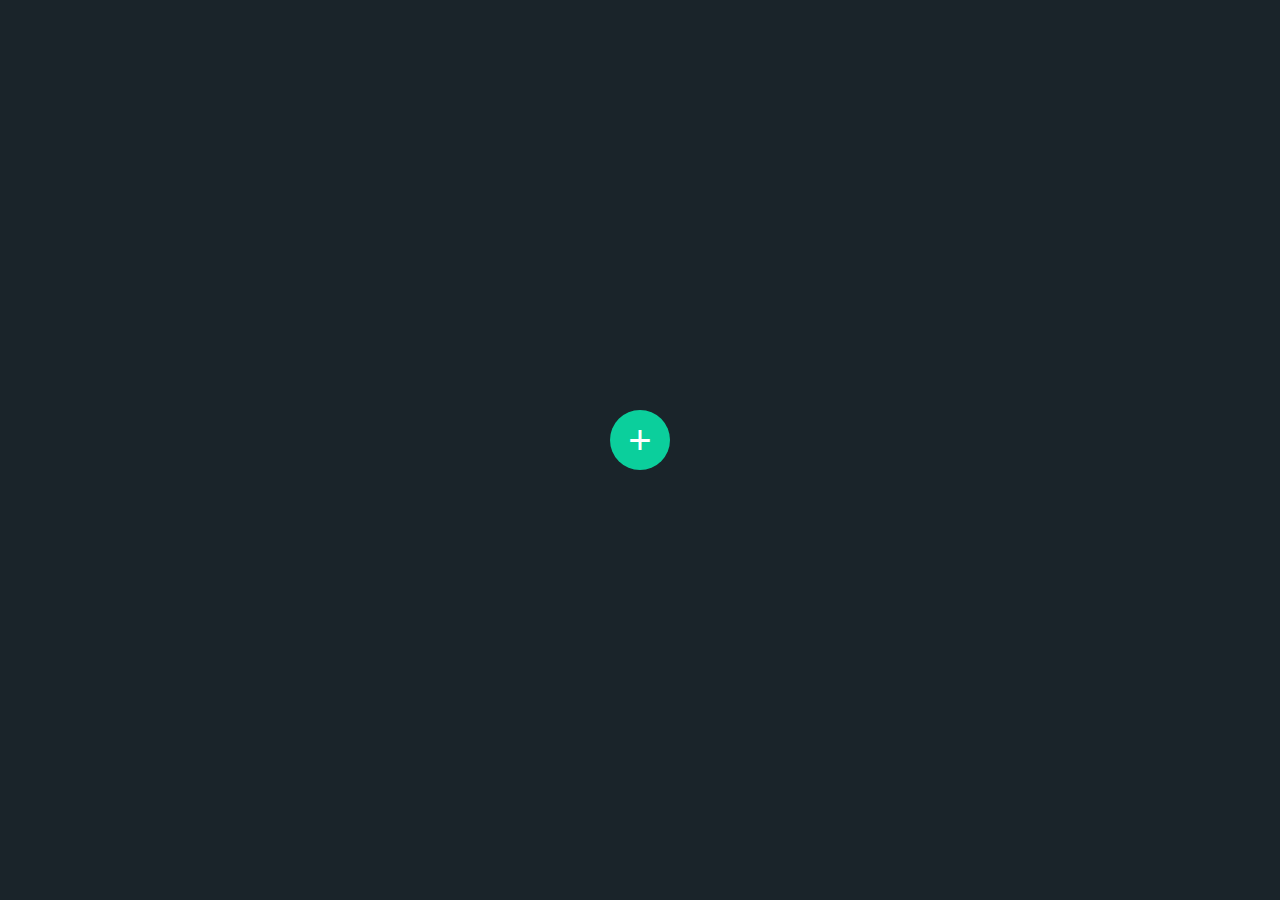
<file: animated popup box/index.html>
<!DOCTYPE html>
<html lang="en">
<head>
    <meta charset="UTF-8">
    <meta http-equiv="X-UA-Compatible" content="IE=edge">
    <meta name="viewport" content="width=device-width, initial-scale=1.0">
    <title>Simple Popup Box</title>
    <link rel="stylesheet" href="./style.css">
</head>
<body>
    <div class="container" id="container">
        <div class="content">
            <h2>Heading...</h2>
            <p>Lorem, ipsum dolor sit amet consectetur adipisicing elit. 
            Dolores possimus iste esse velit porro dolorum nulla rem similique neque, 
            temporibus beatae labore soluta ad debitis obcaecati a nostrum, sapiente odio?</p>
        </div>
        <div class="toggleBtn" id="toggleBtn"></div>
    </div>

    <script>
        toggleBtn.onclick = () => {
            container.classList.toggle('active')
        }
    </script>
</body>
</html>
</file>
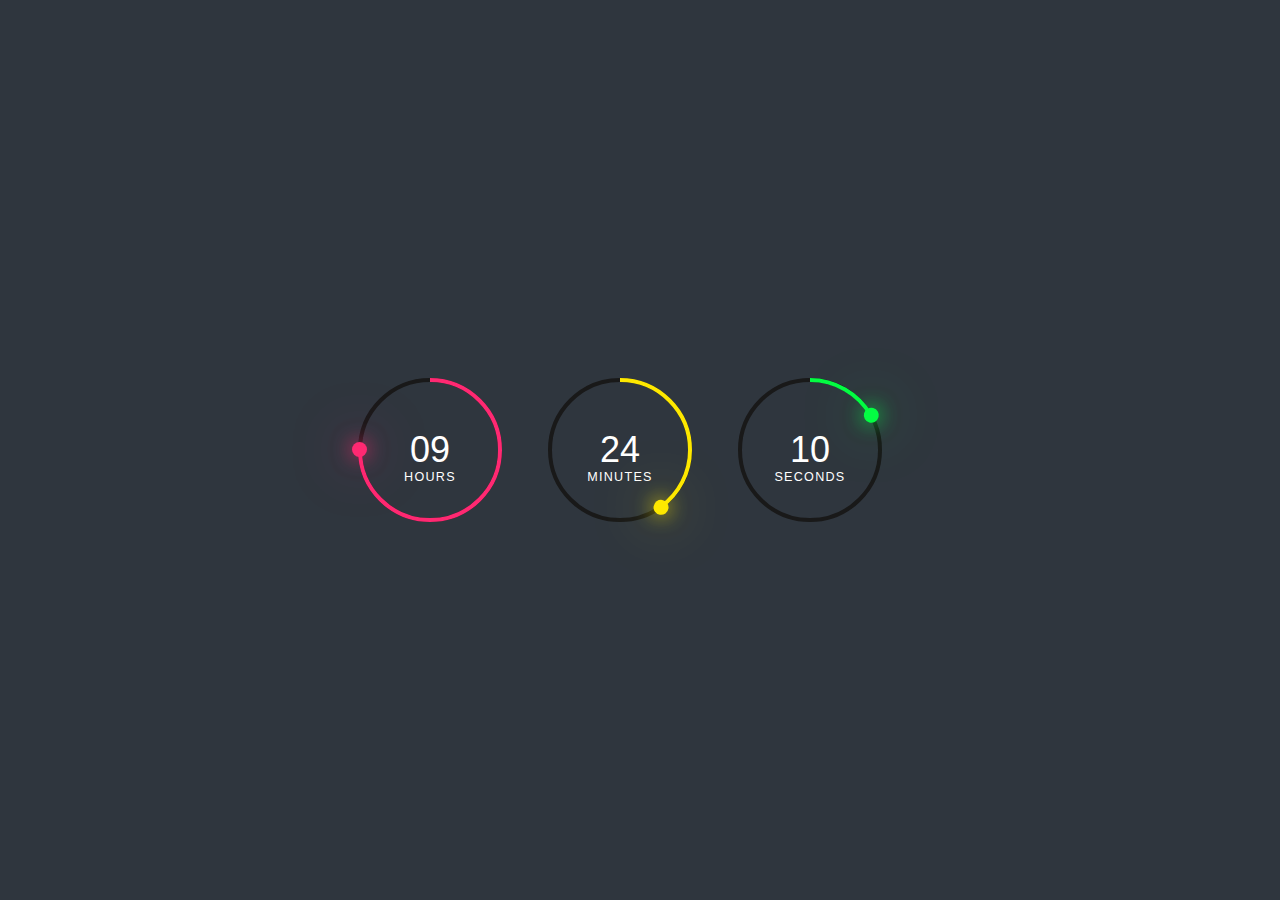
<file: digital clock/index.html>
<!DOCTYPE html>
<html lang="en">
<head>
    <meta charset="UTF-8">
    <meta http-equiv="X-UA-Compatible" content="IE=edge">
    <meta name="viewport" content="width=device-width, initial-scale=1.0">
    <title>Digital Clock</title>
    <link rel="stylesheet" href="./style.css">
</head>
<body>
    <div id="time">
        <div class="circle" style="--clr:#ff2972;">
            <div class="dots hr_dot" id="hr_dot"></div>
            <svg>
                <circle cx="70" cy="70" r="70"></circle>
                <circle cx="70" cy="70" r="70" id="hh"></circle>
            </svg>
            <div id="hours">00</div>
        </div>
        <div class="circle" style="--clr:#fee800;">
            <div class="dots min_dot" id="min_dot"></div>
            <svg>
                <circle cx="70" cy="70" r="70"></circle>
                <circle cx="70" cy="70" r="70" id="mm"></circle>
            </svg>
            <div id="minutes">00</div>
        </div>
        <div class="circle" style="--clr:#04fc43;">
            <div class="dots sec_dot" id="sec_dot"></div>
            <svg>
                <circle cx="70" cy="70" r="70"></circle>
                <circle cx="70" cy="70" r="70" id="ss"></circle>
            </svg>
            <div id="seconds">00</div>
        </div>
        <div class="ap">
            <idv id="ampm"></idv>
        </div>
    </div>
    <script>
        setInterval(() => {
            let h = new Date().getHours(), m = new Date().getMinutes(), s = new Date().getSeconds();
            hours.innerHTML = (h > 12) ? h -12 : h, minutes.innerHTML = m, seconds.innerHTML = s, ampm = h >= 12 ? 'PM' : 'AM', hours.innerHTML = (h < 10) ? '0' + h + '<br><span>Hours</span>' : h + '<br><span>Hours</span>', minutes.innerHTML = (m < 10) ? '0' + m + '<br><span>Minutes</span>' : m + '<br><span>Minutes</span>', seconds.innerHTML = (s < 10) ? '0' + s + '<br><span>Seconds</span>' : s + '<br><span>Seconds</span>', hh.style.strokeDashoffset = 440 - (440 * h) / 12, mm.style.strokeDashoffset = 440 - (440 * m) / 60, ss.style.strokeDashoffset = 440 - (440 * s) / 60, hr_dot.style.transform = `rotate(${h * 30}deg)`, min_dot.style.transform = `rotate(${m * 6}deg)`, sec_dot.style.transform = `rotate(${s * 6}deg)`;
        })
    </script>
</body>
</html>
</file>
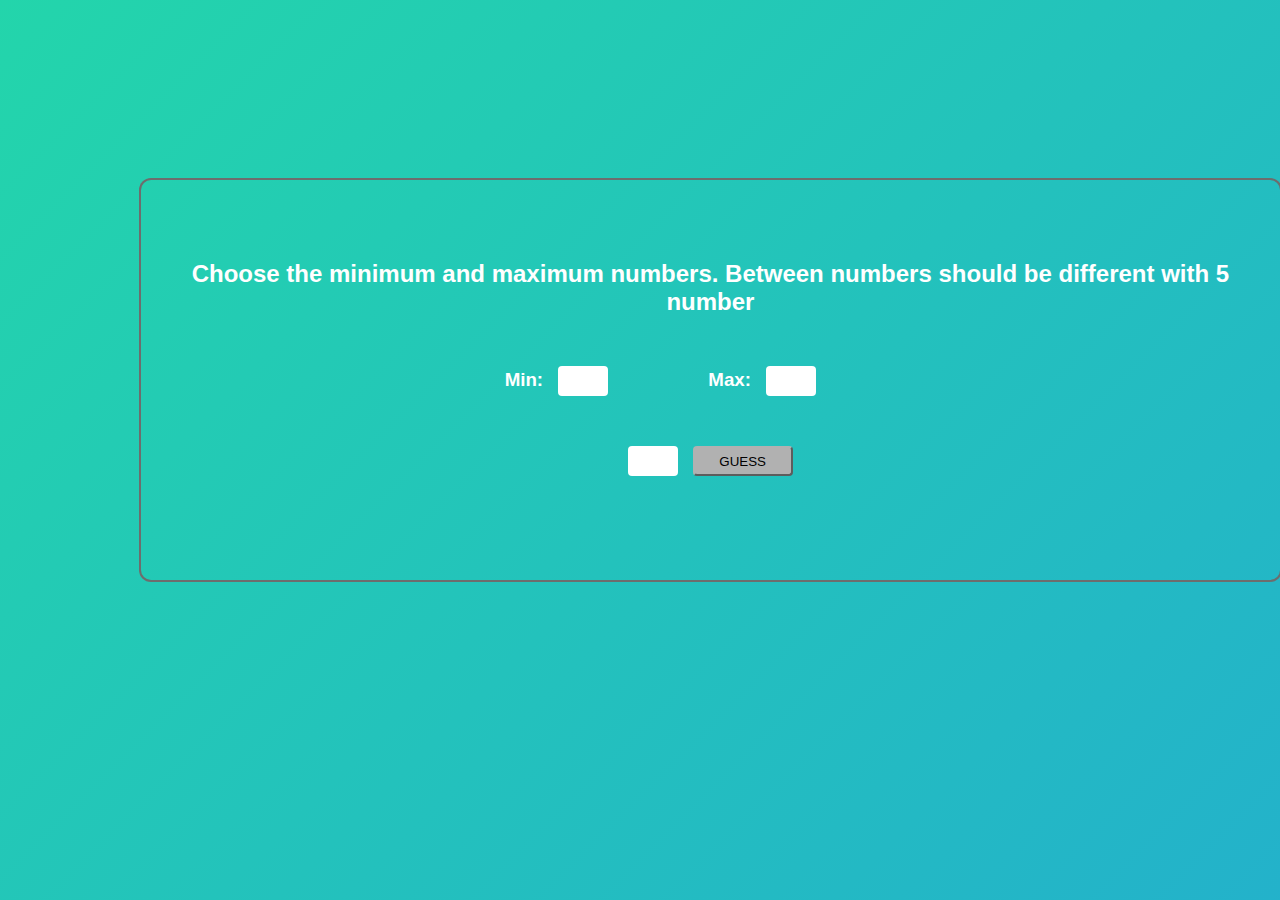
<file: findNumber/index.html>
<!DOCTYPE html>
<html lang="en">
<head>
    <meta charset="UTF-8">
    <meta http-equiv="X-UA-Compatible" content="IE=edge">
    <meta name="viewport" content="width=device-width, initial-scale=1.0">
    <link rel="stylesheet" href="./style.css">
    <script src="./main.js"></script>
    <title>Find Number</title>
</head>
<body>
    <div class="main">
        <div class="main__baby">
            <h2 class="header__text">Choose the minimum and maximum numbers. Between numbers should be different with 5 number</h2>
            <div class="from-to">
                <h3 class="from">
                    Min:
                    <input type="number" class="from" id="from" pattern="/^-?\d+\.?\d*$/" onKeyPress="if(this.value.length==4) return false;">
                </h3>
                <h3 class="to">
                    Max:
                    <input type="number" class="to" id="to" pattern="/^-?\d+\.?\d*$/" onKeyPress="if(this.value.length==4) return false;">
                </h3>
            </div>
            <div class="submit">
                <input type="number" class="guess" id="guess" pattern="/^-?\d+\.?\d*$/" onkeyup="bridge(event)" onKeyPress="if(this.value.length==4) return false;">
                <button type="submit" onclick="check()">GUESS</button>
            </div>
            <h3 class="advance" id="advance"></h3>
        </div>
    </div>
</body>
</html>
</file>
<file: animated popup box/style.css>
* {
    margin: 0;
    padding: 0;
    box-sizing: border-box;
    font-family: 'Poppins', sans-serif;
}
body {
    display: flex;
    justify-content: center;
    align-items: center;
    min-height: 100vh;
    background: #1a242a;
}
.container {
    position: relative;
    width: 0px;
    height: 0px;
    background: #37444b;
    border-radius: 25px;
    transition: 0.5s;
    display: flex;
    justify-content: center;
    align-items: center;
}
.container.active {
    width: 400px;
    height: 400px;
    transition-delay: 0.5s;
}
.container::before {
    content: '';
    position: absolute;
    bottom: -15px;
    width: 40px;
    height: 40px;
    background: #37444b;
    border-radius: 5px;
    opacity: 0;
    transition: 0.5s;
    transform: rotate(45deg);
}
.container.active::before {
    opacity: 1;
    transition-delay: 0.5s;
}
.container .content {
    min-width: 400px;
    padding: 40px;
    color: #fff;
    opacity: 0;
    transition: 0.5s;
    transform: scale(0);
}
.container.active .content {
    opacity: 1;
    transition-delay: 0.5s;
    transform: scale(1);
}
.toggleBtn {
    position: absolute;
    bottom: -20px;
    min-width: 60px;
    height: 60px;
    background: #0bcf9c;
    border-radius: 50%;
    cursor: pointer;
    display: flex;
    justify-content: center;
    align-items: center;
    transition: 0.5s;
}
.toggleBtn::before {
    content: '+';
    font-size: 2.5em;
    color: #fff;
}
.container.active .toggleBtn {
    bottom: -90px;
    transform: rotate(135deg);
    background: #ff5a57;
}
</file>
<file: digital clock/style.css>
* {
    margin: 0;
    padding: 0;
    box-sizing: border-box;
    font-family: 'Poppins', sans-serif;
}
body {
    display: flex;
    justify-content: center;
    align-items: center;
    min-height: 100vh;
    background: #2f363e;
}
#time {
    display: flex;
    gap: 40px;
    color: #fff;
}
#time .circle {
    position: relative;
    width: 150px;
    height: 150px;
    display: flex;
    justify-content: center;
    align-items: center;
}
#time .circle svg {
    position: relative;
    width: 150px;
    height: 150px;
    transform: rotate(270deg);
}
#time .circle svg circle {
    width: 100%;
    height: 100%;
    fill: transparent;
    stroke: #191919;
    stroke-width: 4;
    transform: translate(5px, 5px);
}
#time .circle svg circle:nth-child(2) {
    stroke: var(--clr);
    stroke-dasharray: 440;
}
#time div {
    position: absolute;
    text-align: center;
    font-weight: 500;
    font-size: 1.5em;
}
#time div span {
    position: absolute;
    transform: translateX(-50%) translateY(-1px);
    font-size: 0.35em;
    font-weight: 300;
    letter-spacing: 0.1em;
    text-transform: uppercase;
}
#time .ap {
    position: relative;
    font-size: 1em;
    transform: translateX(-20px);
}
.dots {
    position: absolute;
    width: 100%;
    height: 100%;
    z-index: 10;
    display: flex;
    justify-content: center;
}
.dots::before {
    content: '';
    position: absolute;
    top: -3px;
    width: 15px;
    height: 15px;
    background: var(--clr);
    border-radius: 50%;
    box-shadow: 0, 0, 20px var(--clr);
    box-shadow: 0 0 20px var(--clr), 0 0 60px var(--clr);
}
</file>
<file: findNumber/style.css>
* {
    margin: 0;
    padding: 0;
    box-sizing: border-box;
}

html {
    font-family: "Lato", Arial, sans-serif;    
}

.main {
    width: 100%;
    height: 100vh;
    color: #fff;
    background: linear-gradient(-45deg, #ee7752, #e73c7e, #23A6d5, #23d5ab);
    background-size: 400% 400%;
    position: relative;
}

.main__baby {
    /* background-color: red; */
    position: absolute;
    top: 20%;
    left: 11%;
    height: 400px;
    border-radius: 10px;
    box-shadow: 0 0 0 2px rgb(109, 109, 109);
}

input::-webkit-inner-spin-button, input::-webkit-outer-spin-button {
    -webkit-appearance: none;
}

input {
    -moz-appearance: textfield;
    outline: none;
    border-radius: 4px;
    border: 0px;
    padding-left: 10px;
    max-width: 50px;
}

.header__text {
    padding: 50px;
    padding-top: 80px;
    text-align: center;
}

.from-to {
    display: flex;
    align-items: center;
    justify-content: center;
}

.from-to input {
    margin-left: 10px;    
}

.from, .to {
    margin-right: 50px;
    height: 30px;
}

.submit {
    margin-top: 50px;
    text-align: center;
}

.submit input {
    height: 30px;
    margin-right: 10px;
}

.submit button {
    height: 30px;
    width: 100px;
    border-radius: 4px;
    border-color: rgb(177, 177, 177);
    background-color: rgb(177, 177, 177);
}

.advance {
    position: relative;
    transition: 2s ease;
    /* transition-duration: 4s; */
    text-align: center;
    margin-top: 20px;
}

.red {
    color: red;
    /* animation: animate 3s linear 2s */
}

.green {
    color: #008000;
    /* animation: animate 3s linear 2s */
}

.gray {
    color: gray;
}
</file>
